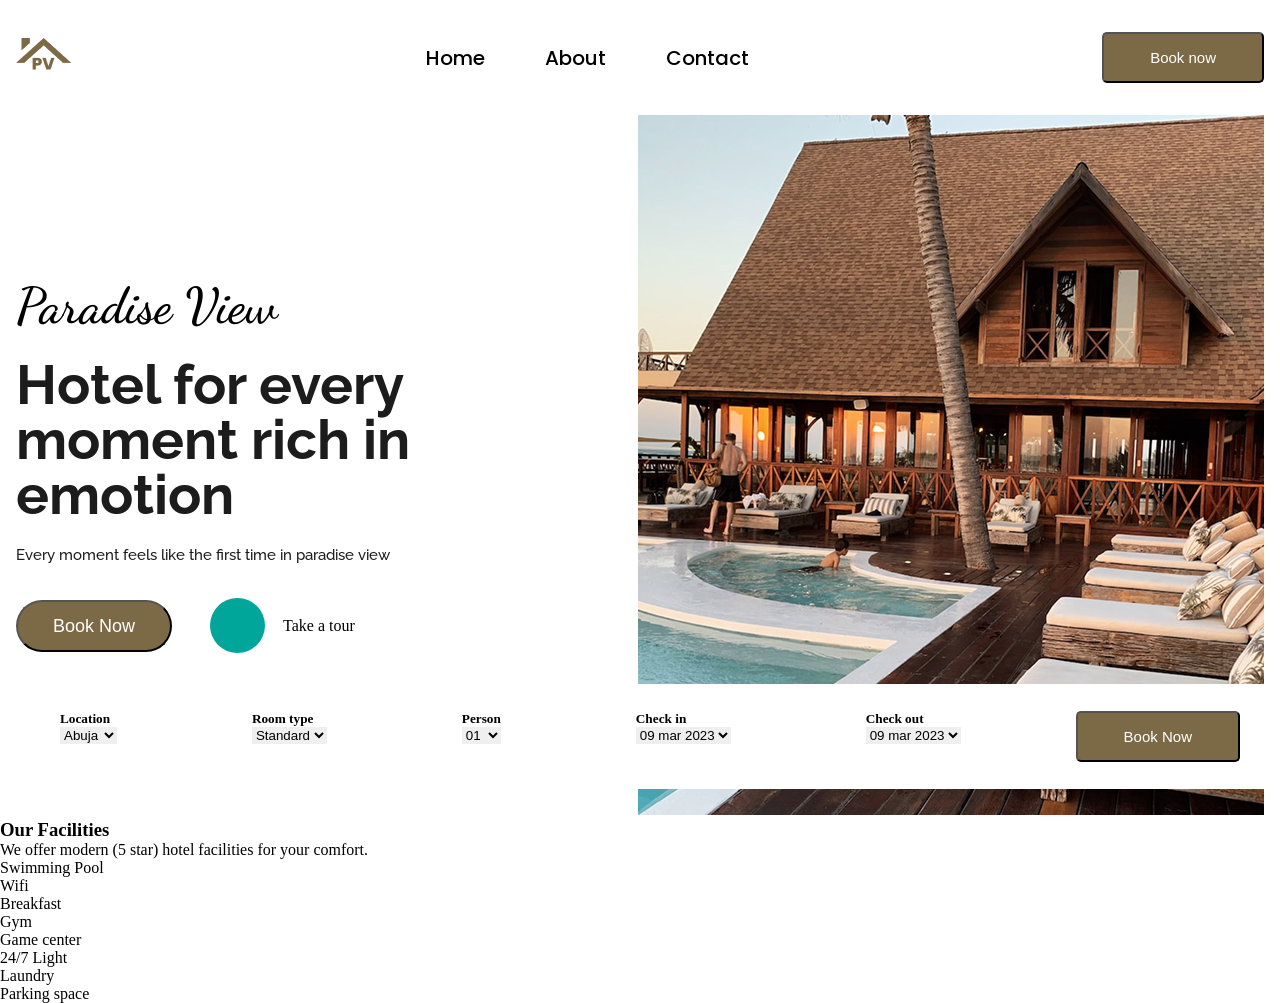
<file: index.html>
<!DOCTYPE html>
<html lang="en">
<head>
    <meta charset="UTF-8">
    <link rel="stylesheet" href="style.css">
    <meta name="viewport" content="width=device-width, initial-scale=1.0">
    <title> Home | Paradise View</title>
    <link rel="shortcut icon" href="./images/logo.png" type="image/x-icon">
</head>
<body>
    <header>
        <a href="/">
            <img src="/images/logo.png" alt="logo">
        </a>
        <nav>
            <a href="/">Home</a>
            <a href="./about.html">About</a>
            <a href="./contact.html">Contact</a>
            <link href="https://cdn.boxicons.com/3.0.8/fonts/basic/boxicons.min.css" rel="stylesheet">
        </nav>
        <button class="header-btn">Book now</button>
    </header>
    <section class="hero">
        <div class="hero-text">
            <div class="hero-left">
                <h3>Paradise View</h3>
                <h1>
                    Hotel for every moment rich in emotion
                </h1>
                <p class="paradise-text">
                    Every moment feels like the first time in paradise view
                </p>
                <div class="booking">
                    <button>Book Now</button>
                    <div class="take-a-tour">
                        <div class="play-btn">
                            <i class="bx bx-caret-big-right"></i>
                        </div>
                        <p>Take a tour</p>
                    </div>
                </div>
            </div>
            <div class="hero-img">
                <img src="./images/hero-home.png" alt="hotel-img">
            </div>
        </div>
        <div class="filter">
            <div class="filter-category">
                <i class="bx bx-location" style="color:#969090;"></i>
                <div>
                    <h5>Location</h5>
                    <select>
                        <option value="#">Abuja</option>
                        <option value="#">Lagos</option>
                    </select>
                </div>
            </div>
            <div class="filter-category">
                <i class="bx bx-building-house bx-rotate-45 bx-flip-horizontal" style="color:#969090;"></i>
                <div>
                    <h5>Room type</h5>
                    <select>
                        <option value="#">Standard</option>
                        <option value="#">Small</option>
                    </select>
                </div>
            </div>
            <div class="filter-category">
                <i class="bx bx-user bx-rotate-45 bx-flip-horizontal" style="color:#969090;"></i>
                <div>
                    <h5>Person</h5>
                    <select>
                        <option value="#">01</option>
                        <option value="#">02</option>
                    </select>
                </div>
            </div>
            <div class="filter-category">
                <i class="bx bx-calendar-week bx-rotate-45 bx-flip-horizontal" style="color:#969090;"></i>
                <div>
                    <h5>Check in</h5>
                    <select>
                        <option value="#">09 mar 2023</option>
                        <option value="#">10 mar 2023</option>
                    </select>
                </div>
            </div>
            <div class="filter-category">
                <i class="bx bx-calendar-week bx-rotate-45 bx-flip-horizontal" style="color:#969090;"></i>
                <div>
                    <h5>Check out</h5>
                    <select>
                        <option value="#">09 mar 2023</option>
                        <option value="#">10 mar 2023</option>
                    </select>
                </div>
            </div>
            <button class="filter-btn">Book Now</button>
        </div>
    </section>
    <section>
        <div>
            <h3>Our Facilities</h3>
            <p>We offer modern (5 star) hotel facilities for your comfort.</p>
        </div>
        <div>
            <div>
                <i class="bx bx-swimming"></i>
                <p>Swimming Pool</p>
            </div>
            <div>
                <i class="bx bx-rss bx-rotate-315"></i>
                <p>Wifi</p>
            </div>
            <div>
                <i class="bx bx-bowl-bubbles"></i>
                <p>Breakfast</p>
            </div>
            <div>
                <i class="bx bx-dumbbell"></i>
                <p>Gym</p>
            </div>
            <div>
                <i class="bx bx-joystick"></i>
                <p>Game center</p>
            </div>
            <div>
                <i class="bx bx-light-bulb-on"></i>
                <p>24/7 Light</p>
            </div>
            <div>
                <i class="bx bx-washer bx-flip-horizontal"></i>
                <p>Laundry</p>
            </div>
            <div>
                <i class="bx bx-taxi bx-flip-horizontal"></i>
                <p>Parking space</p>
            </div>
        </div>
    </section>
</body>
</html>
</file>
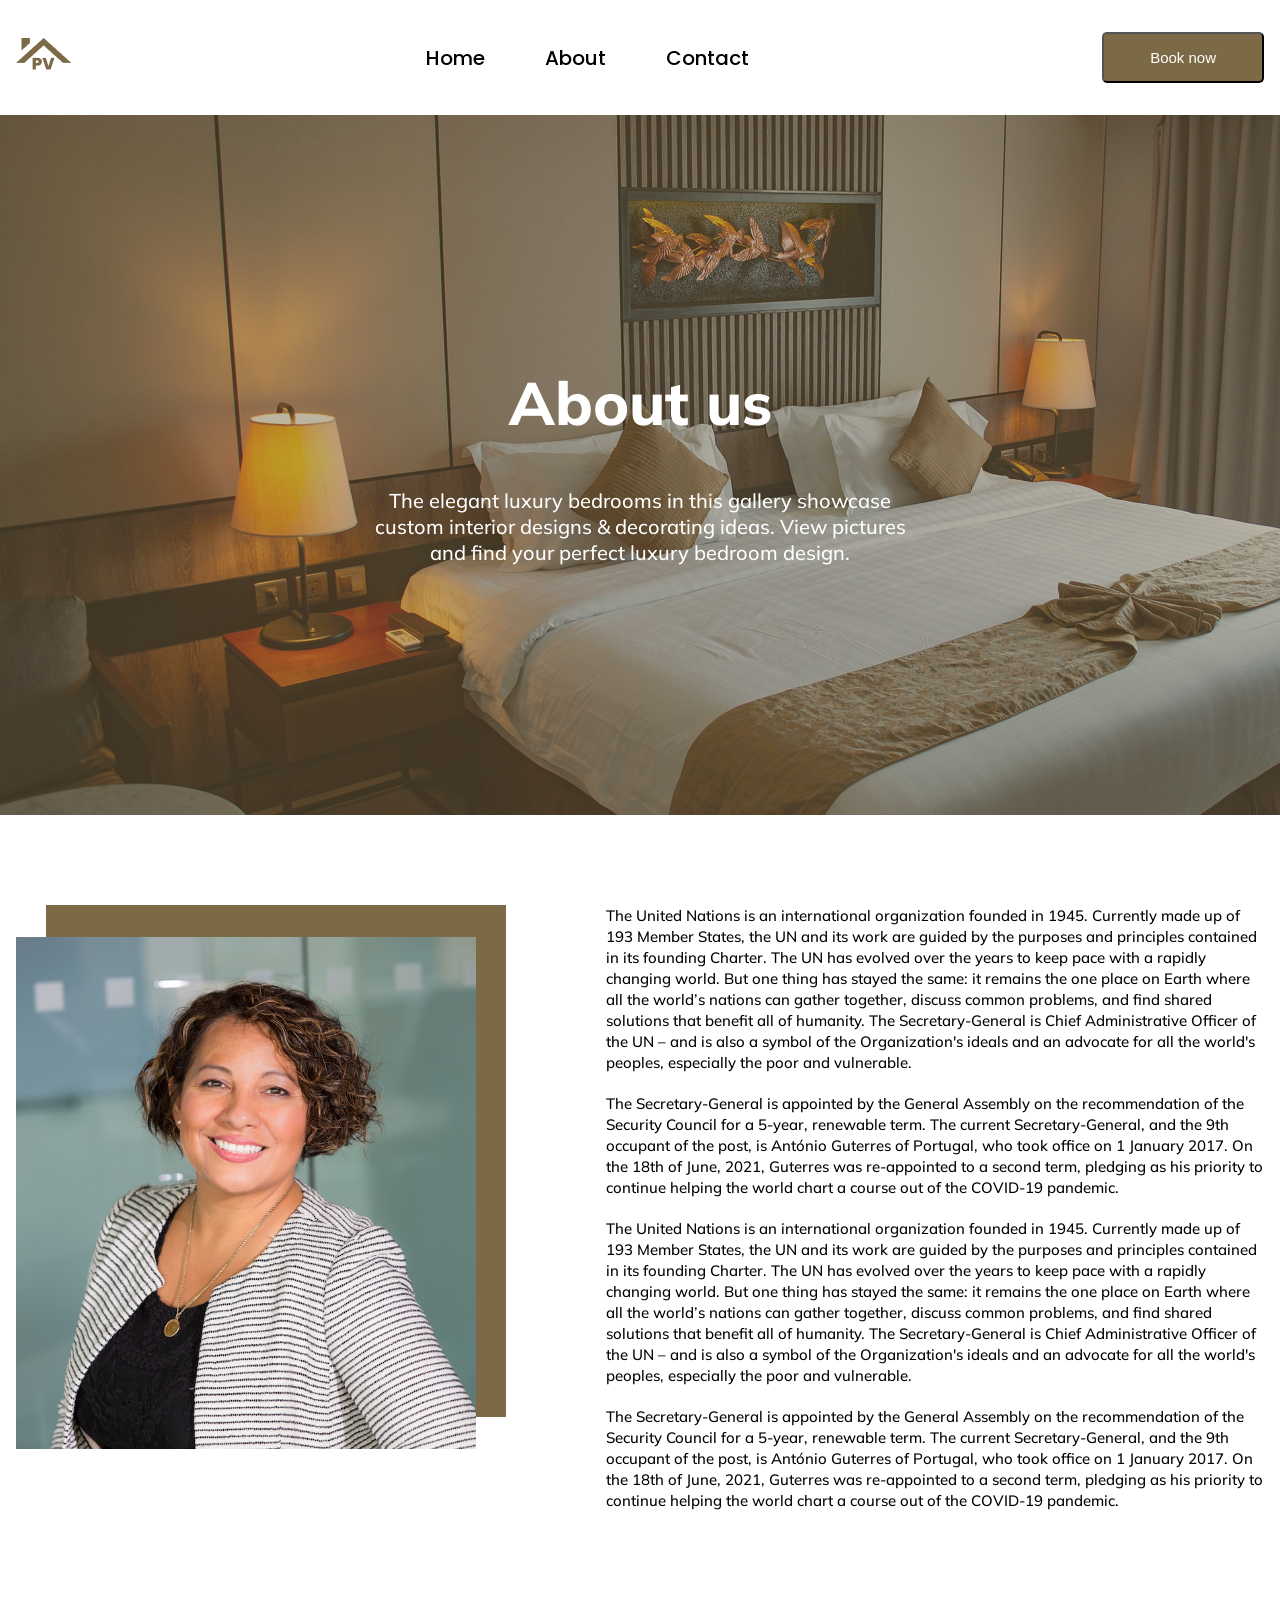
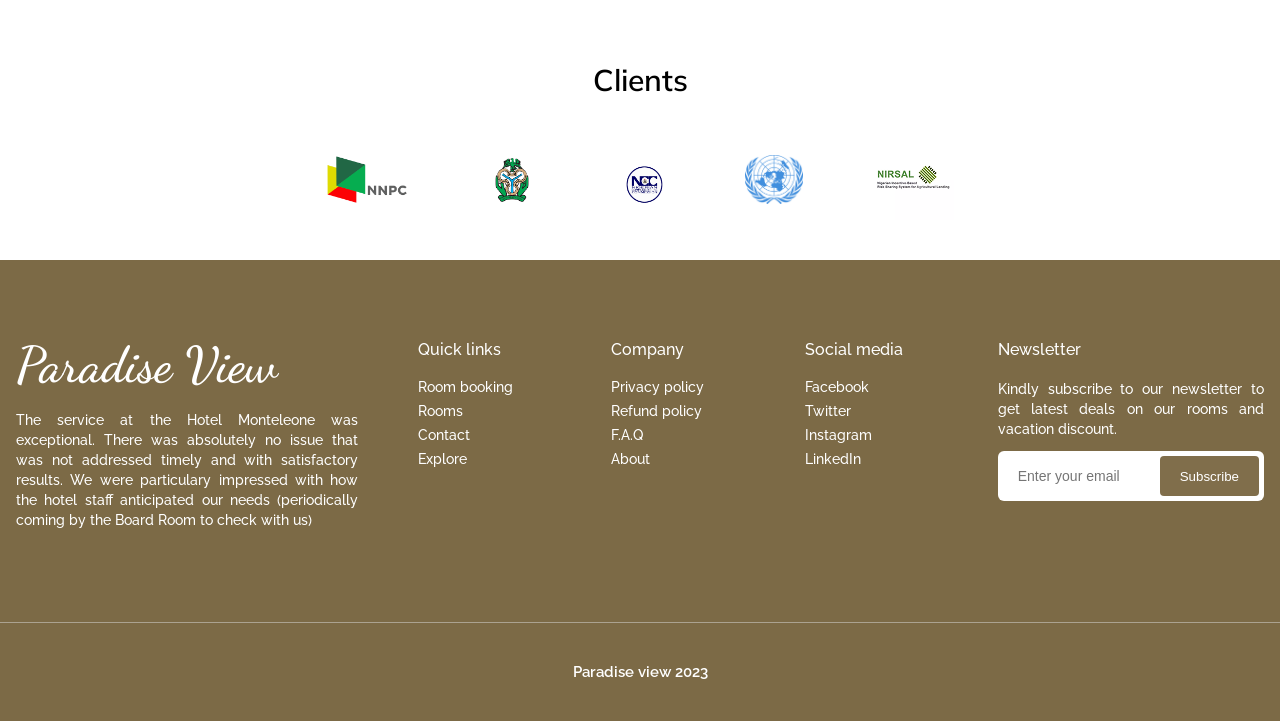
<file: about.html>
<!DOCTYPE html>
<html lang="en">
<head>
    <meta charset="UTF-8">
    <link rel="stylesheet" href="../style.css">
    <link rel="stylesheet" href="./about.css">
    <meta name="viewport" content="width=device-width, initial-scale=1.0">
    <title> About | Paradise View</title>
    <link rel="shortcut icon" href="./images/logo.png" type="image/x-icon">
</head>
<body>
    <header>
        <a href="/">
            <img src="./images/logo.png" alt="logo">
        </a>
        <nav>
            <a href="/">Home</a>
            <a href="./about.html">About</a>
            <a href="./contact.html">Contact</a>
        </nav>
        <button class="header-btn">Book now</button>
    </header>
    <section class="about-hero">
        <div class="overlay"></div>
        <div class="texts">
            <h3>About us</h3>
            <p>
                The elegant luxury bedrooms in this gallery showcase custom interior 
                designs & decorating ideas. View pictures and find your
                perfect luxury bedroom design.
            </p>
        </div>
    </section>

    <section class="about">
        <div>
            <div class="img-under-box"></div>
            <img src="./images/about-img.jpg" alt="chidinma james">
        </div>
        <div class="about-text">
            <p>
                The United Nations is an international organization founded in 1945. Currently 
                made up of 193 Member States, the UN and its work are guided by the purposes and 
                principles contained in its founding Charter. The UN has evolved over the years to 
                keep pace with a rapidly changing world. But one thing has stayed the same: it 
                remains the one place on Earth where all the world’s nations can gather together, 
                discuss common problems, and find shared solutions that benefit all of humanity. 
                The Secretary-General is Chief Administrative Officer of the UN – and is also a symbol 
                of the Organization's ideals and an advocate for all the world's peoples, especially the 
                poor and vulnerable.
            </p>

            <p>
                The Secretary-General is appointed by the General Assembly on the recommendation of the Security 
                Council for a 5-year, renewable term. The current Secretary-General, and the 9th occupant of the post, 
                is António Guterres of Portugal, who took office on 1 January 2017. On the 18th of June, 2021, Guterres 
                was re-appointed to a second term, pledging as his priority to continue helping the world chart a course
                out of the COVID-19 pandemic.
            </p>

            <p>
                The United Nations is an international organization founded in 1945. Currently made up of 193 Member States, 
                the UN and its work are guided by the purposes and principles contained in its founding Charter. The UN has 
                evolved over the years to keep pace with a rapidly changing world. But one thing has stayed the same: it remains 
                the one place on Earth where all the world’s nations can gather together, discuss common problems, and find shared 
                solutions that benefit all of humanity. The Secretary-General is Chief Administrative Officer of the UN – and is also 
                a symbol of the Organization's ideals and an advocate for all the world's peoples, especially the poor and vulnerable.
            </p>

            <p>
                The Secretary-General is appointed by the General Assembly on the recommendation of the Security Council for a 5-year, renewable term.
                The current Secretary-General, and the 9th occupant of the post, is António Guterres of Portugal, who took office on 1 January 2017.
                On the 18th of June, 2021, Guterres was re-appointed to a second term, pledging as his priority to continue helping the world chart a 
                course out of the COVID-19 pandemic.
            </p>
        </div>
    </section>

    <section class="clients">
        <h4>Clients</h4>
        <div class="brands">
            <img src="./images/nnpc.png" alt="nnpc" style="width: 80px;">
            <img src="./images/cbn.png" alt="cbn" style="width: 70px;">
            <img src="./images/ncc.png" alt="ncc" style="width: 58px;">
            <img src="./images/unicef.png" alt="unicef" style="width: 58px;">
            <img src="./images/nirsal.png" alt="nirsal">
        </div>
    </section>

    <footer>
        <div class="footer-box">
            <div>
                <h3>Paradise View</h3>
                <p class="desc">
                    The service at the Hotel Monteleone was exceptional. There was absolutely no 
                    issue that was not addressed timely and with satisfactory results. We were 
                    particulary impressed with how the hotel staff anticipated our needs (periodically 
                    coming by the Board Room to check with us)
                </p>
            </div>
            <div class="footer-item">
                <p class="title">Quick links</p>

                <div class="links">
                    <a href="#">Room booking</a>
                    <a href="#">Rooms</a>
                    <a href="#">Contact</a>
                    <a href="#">Explore</a>
                </div>
            </div>
            <div class="footer-item">
                <p class="title">Company</p>

                <div class="links">
                    <a href="#">Privacy policy</a>
                    <a href="#">Refund policy</a>
                    <a href="#">F.A.Q</a>
                    <a href="#">About</a>
                </div>
            </div>
            <div class="footer-item">
                <p class="title">Social media</p>

                <div class="links">
                    <a href="#">Facebook</a>
                    <a href="#">Twitter</a>
                    <a href="#">Instagram</a>
                    <a href="#">LinkedIn</a>
                </div>
            </div>
            <div class="footer-item">
                <p class="title">Newsletter</p>
                <p class="desc">Kindly subscribe to our newsletter to get 
                    latest deals on our rooms and vacation discount.
                </p>
                <form class="newsletter-form">
                    <input type="email" placeholder="Enter your email">
                    <button type="submit">Subscribe</button>
                </form>
            </div>
        </div>
        <div class="footer-bottom">
            <p>Paradise view 2023</p>
        </div>
    </footer>
</body>
</html>
</file>
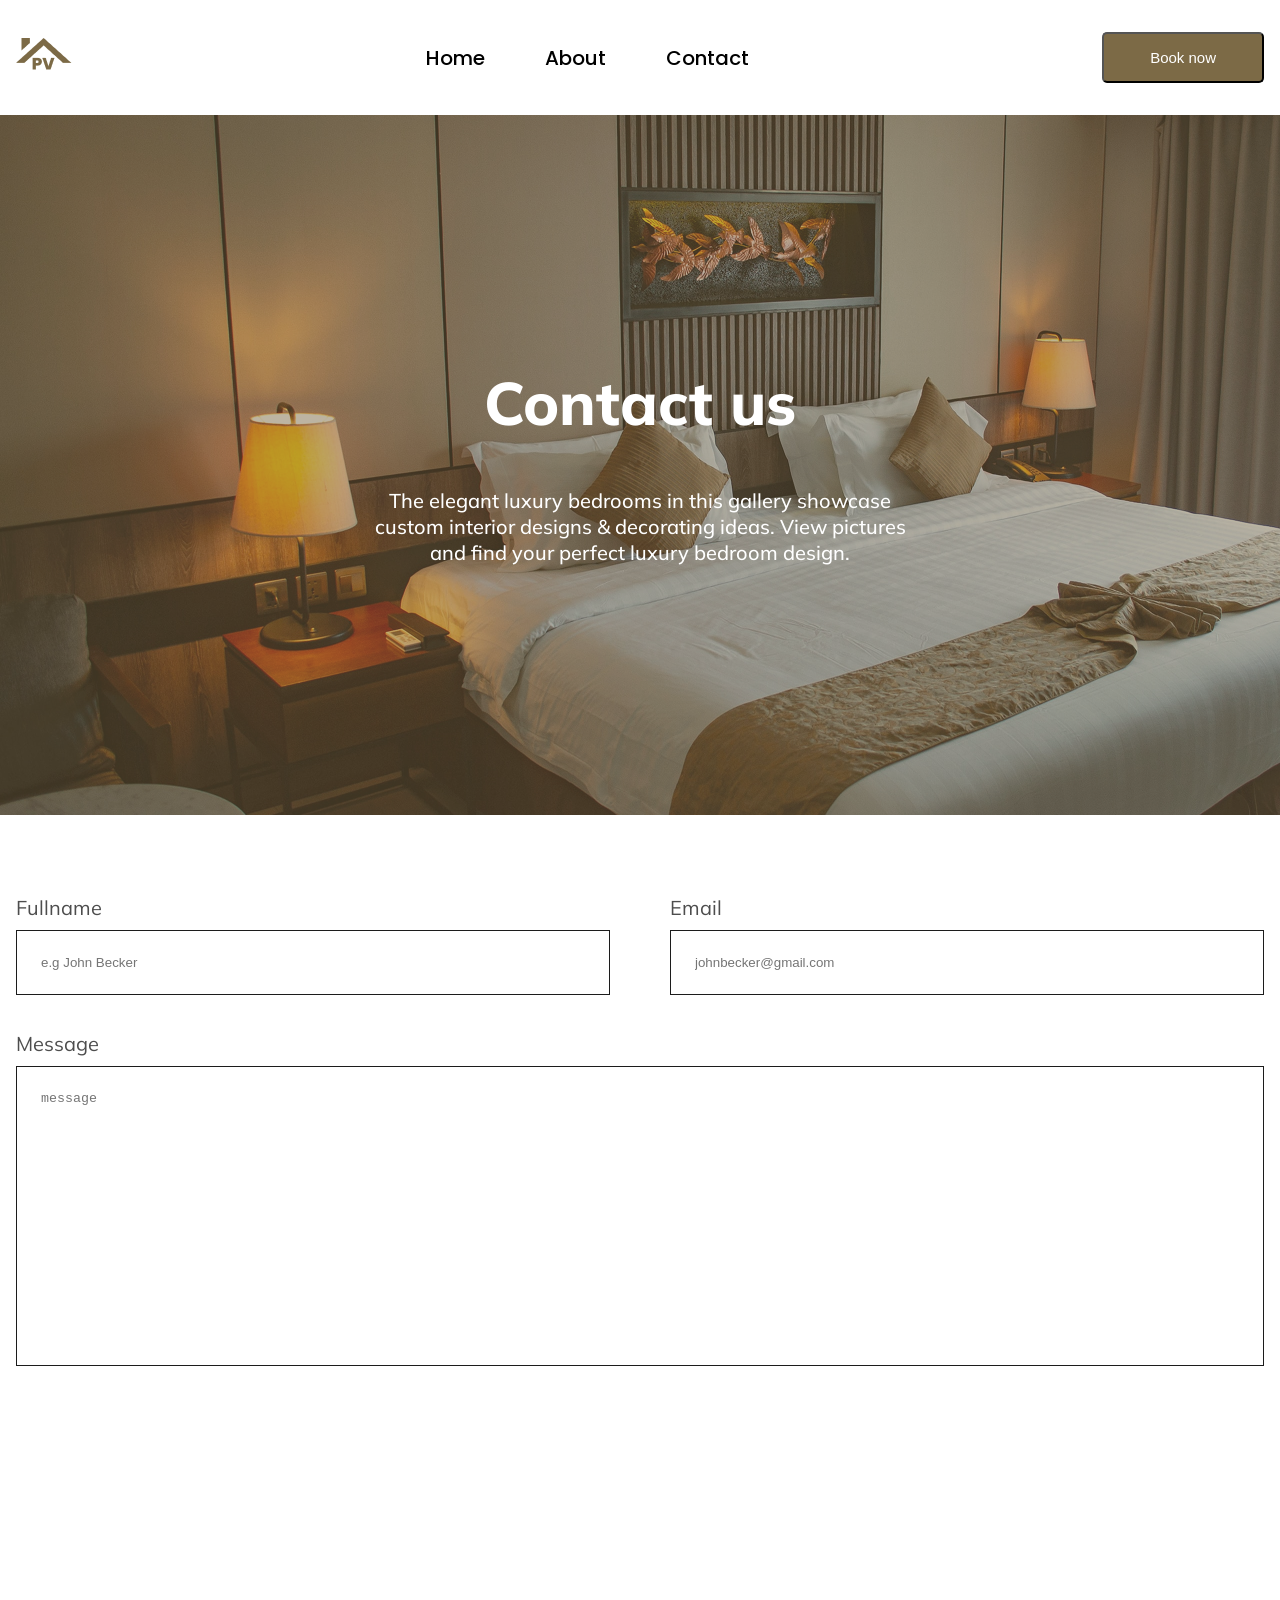
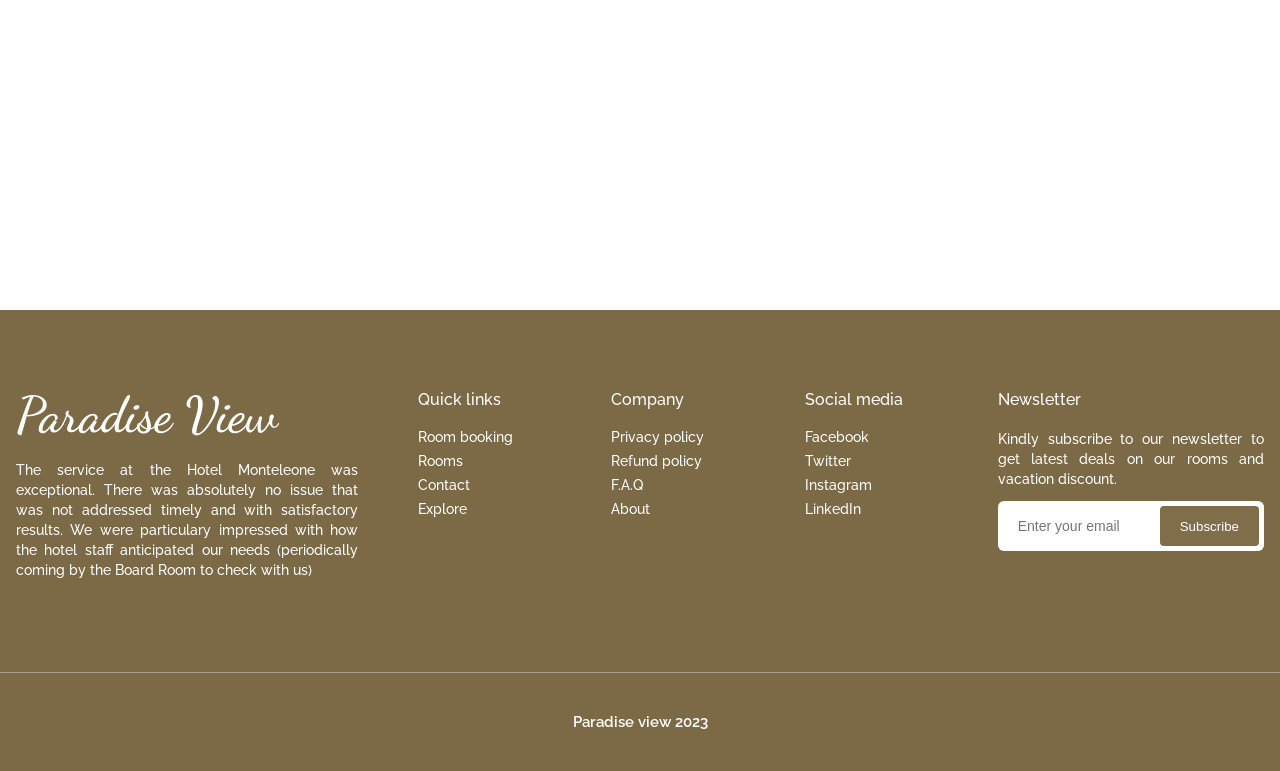
<file: contact.html>
<!DOCTYPE html>
<html lang="en">
<head>
    <meta charset="UTF-8">
    <link rel="stylesheet" href="../style.css">
    <link rel="stylesheet" href="./contact.css">
    <meta name="viewport" content="width=device-width, initial-scale=1.0">
    <title> Contact | Paradise View</title>
    <link rel="shortcut icon" href="./images/logo.png" type="image/x-icon">
</head>
<body>
    <header>
        <a href="/">
            <img src="/images/logo.png" alt="logo">
        </a>
        <nav>
            <a href="/">Home</a>
            <a href="./about.html">About</a>
            <a href="./contact.html">Contact</a>
        </nav>
        <button class="header-btn">Book now</button>
    </header>
    <section class="contact-hero">
        <div class="overlay"></div>
        <div class="texts">
            <h3>Contact us</h3>
            <p>
                The elegant luxury bedrooms in this gallery showcase custom interior 
                designs & decorating ideas. View pictures and find your
                perfect luxury bedroom design.
            </p>
        </div>
    </section>

    <section class="contact-form">
        <form action="#">
            <div class="form-row">
                <div class="form-item">
                    <label for="fullname">Fullname</label>
                    <input type="text" placeholder="e.g John Becker">
                </div>
                <div class="form-item">
                    <label for="email">Email</label>
                    <input type="email" placeholder="johnbecker@gmail.com">
                </div>
            </div>
            <div class="form-item textarea-box">
                <label for="message">Message</label>
                <textarea placeholder="message"></textarea>
            </div>
        </form>
    </section>

    <section class="map">
        <!-- google map -->
        <iframe 
            src="https://www.google.com/maps/embed?pb=!1m16!1m12!1m3!1d7926.904576311991!2d3.391767392271709!3d6.590569023612687!2m3!1f0!2f0!3f0!3m2!1i1024!2i768!4f13.1!2m1!1soshogun%20alapere!5e0!3m2!1sen!2sng!4v1795465876090!5m2!1sen!2sng" 
            width="" 
            height="460" 
            style="border:0;" 
            allowfullscreen="" 
            loading="lazy" 
            referrerpolicy="strict-origin-when-cross-origin"
        ></iframe>
    </section>

    <footer>
        <div class="footer-box">
            <div>
                <h3>Paradise View</h3>
                <p class="desc">
                    The service at the Hotel Monteleone was exceptional. There was absolutely no 
                    issue that was not addressed timely and with satisfactory results. We were 
                    particulary impressed with how the hotel staff anticipated our needs (periodically 
                    coming by the Board Room to check with us)
                </p>
            </div>
            <div class="footer-item">
                <p class="title">Quick links</p>

                <div class="links">
                    <a href="#">Room booking</a>
                    <a href="#">Rooms</a>
                    <a href="#">Contact</a>
                    <a href="#">Explore</a>
                </div>
            </div>
            <div class="footer-item">
                <p class="title">Company</p>

                <div class="links">
                    <a href="#">Privacy policy</a>
                    <a href="#">Refund policy</a>
                    <a href="#">F.A.Q</a>
                    <a href="#">About</a>
                </div>
            </div>
            <div class="footer-item">
                <p class="title">Social media</p>

                <div class="links">
                    <a href="#">Facebook</a>
                    <a href="#">Twitter</a>
                    <a href="#">Instagram</a>
                    <a href="#">LinkedIn</a>
                </div>
            </div>
            <div class="footer-item">
                <p class="title">Newsletter</p>
                <p class="desc">Kindly subscribe to our newsletter to get 
                    latest deals on our rooms and vacation discount.
                </p>
                <form class="newsletter-form">
                    <input type="email" placeholder="Enter your email">
                    <button type="submit">Subscribe</button>
                </form>
            </div>
        </div>
        <div class="footer-bottom">
            <p>Paradise view 2023</p>
        </div>
    </footer>
</body>
</html>
</file>
<file: style.css>
@import url('https://fonts.googleapis.com/css2?family=Poppins:ital,wght@0,100;0,200;0,300;0,400;0,500;0,600;0,700;0,800;0,900;1,100;1,200;1,300;1,400;1,500;1,600;1,700;1,800;1,900&display=swap');
@import url('https://fonts.googleapis.com/css2?family=Dancing+Script:wght@400..700&display=swap');
@import url('https://fonts.googleapis.com/css2?family=Raleway:ital,wght@0,100..900;1,100..900&display=swap');

* {
    padding: 0;
    margin: 0;
    box-sizing: border-box;
}

header {
    display: flex;
    align-items: center;
    justify-content: space-between;
    max-width: 1500px;
    margin-inline: auto;
    padding: 32px 16px;
    /* border: 1px solid red; */
    font-family: "Poppins", sans-serif;
}

nav {
    display: flex;
    gap: 60px;
}

nav a {
    text-decoration: none;
    color: black;
    font-size: 20px;
    font-weight: 500;
    line-height: 100%;
}

nav a:hover {
    color: #7C6A46;
    font-weight: 700;
}

.header-btn {
    font-size: 15px;
    font-weight: 500;
    line-height: 100%;
    background-color: #7C6A46;
    padding: 16px 46px;
    color: #FFFFFF;
    border-radius: 5px;
    /* text-transform: capitalize; */
}

.hero {
    max-width: 1500px;
    margin-inline: auto;
    padding-inline: 16px;
    position: relative;
    /* border: solid red; */
    width: 100%;
}

.hero-text {
    display: flex;
    align-items: center;
    justify-content: space-between;
    /* margin-left: 120px; */
}

.hero-left h3 {
    font-family: "Dancing Script", sans-serif;
    font-size: 50px;
    font-weight: 600;
    line-height: 100%;
}

.hero-left h1 {
    font-family: "Raleway", sans-serif;
    font-size: 55px;
    font-weight: 700;
    line-height: 100%;
    color: #1C1C1C;
    margin-block: 26px;
    width: 400px;
}

.hero-img img {
    z-index: 0;
}

.paradise-text {
    font-family: "Raleway", sans-serif;
    font-size: 15px;
    font-weight: 500;
    line-height: 100%;
    color: #1C1C1C;
    margin-bottom: 35px;
}

.booking {
    display: flex;
    gap: 38px;
    align-items: center;
}

.booking button {
    border-radius: 50px;
    color: #FFFFFF;
    background-color: #7C6A46;
    padding: 15px 35px;
    font-size: 18px;
    line-height: 100%;
    font-weight: 500;
}

.take-a-tour {
    display: flex;
    align-items: center;
    gap: 18px;
    /* border: solid red; */
}

.play-btn {
    /* border: solid red; */
    height: 55px;
    width: 55px;
    border-radius: 50%;
    background-color: #00A699;
    display: flex;
    align-items: center;
    justify-content: center;
}

.play-btn i {
    color: #FFFFFF;
}

.filter {
    position: absolute;
    display: flex;
    gap: 40px;
    /* max-width: 1480px; */
    margin-inline: auto;
    width: 100%;
    padding: 27px 40px;
    justify-content: space-between;
    background-color: #FFFFFF;
    /* border: 1px solid red; */
    z-index: 1000;
    bottom: 30px;
    left: 0;
}

.filter-category {
    display: flex;
    gap: 20px;
    /* border: solid red; */
}

.filter-category div {
    display: flex;
    flex-direction: column;
}

select {
    border: none;
}

.filter-btn {
    font-size: 15px;
    font-weight: 500;
    line-height: 100%;
    background-color: #7C6A46;
    padding: 16px 46px;
    color: #FFFFFF;
    border-radius: 5px;
}
</file>
<file: about.css>
@import url('https://fonts.googleapis.com/css2?family=Mulish:ital,wght@0,200..1000;1,200..1000&display=swap');
@import url('https://fonts.googleapis.com/css2?family=Raleway:ital,wght@0,100..900;1,100..900&display=swap');
@import url('https://fonts.googleapis.com/css2?family=Dancing+Script:wght@400..700&display=swap');

.about-hero {
    background-image: url('./images/about-hero.png');
    height: 700px;
    width: 100%;
    background-size: cover;
    background-repeat: no-repeat;
    position: relative;
    display: flex;
    align-items: center;
    justify-content: center;
}

.overlay {
    position: absolute;
    background-color:#7C6A4680;
    /* border: solid red; */
    width: 100%;
    height: 100%;
}

.texts {
    color: #FFFFFF;
    width: 600px;
    text-align: center;
    z-index: 10;
    padding-inline: 16px;
    font-family: 'Mulish', sans-serif;
}

.texts h3 {
    font-weight: 800;
    font-size: 60px;
}

.texts p {
    font-weight: 500;
    font-size: 20px;
    margin-top: 48px;
    line-height: 26px;
}

.about {
    max-width: 1500px;
    margin: 0 auto;
    padding: 90px 16px;
    display: flex;
    justify-content: space-between;
    gap: 100px;
    font-family: 'Mulish', sans-serif;
}

.img-under-box {
    width: 460px;
    height: 512px;
    background: #7C6A46;
    z-index: 1;
    margin-left: 30px;
}

.about img {
    width: 460px;
    height: 512px;
    object-fit: cover;
    z-index: 10;
    margin-top: -480px;
}

.about-text p {
    font-size: 15px;
    font-weight: 500;
    line-height: 140%;
    margin-bottom: 20px;
}

.clients {
    max-width: 1500px;
    margin: 40px auto;
    text-align: center;
}

.clients h4 {
    font-size: 30px;
    font-weight: 600;
    font-family: 'Mulish', sans-serif;
}

.brands {
    display: flex;
    gap: 70px;
    margin-top: 40px;
    justify-content: center;
    align-items: center;
    flex-wrap: wrap;
}

/* footer */
footer {
    background-color: #7C6A46;
    color: #ffffff;
}

.footer-box {
    max-width: 1500px;
    margin-inline: auto;
    padding: 80px 16px;

    display: grid;
    grid-template-columns: 1.8fr 0.7fr 0.7fr 0.7fr 1.4fr;
    gap: 60px;
}

.footer-box h3 {
    font-family: "Dancing Script", sans-serif;
    font-size: 50px;
    font-weight: 600;
    line-height: 100%;
}

.footer-item {
    font-family: "Raleway", sans-serif;
}

.footer-item .title {
    font-size: 16px;
    font-weight: 500;
}

.links {
    display: flex;
    flex-direction: column;
    margin-top: 20px;
    gap: 8px;
}

.links a {
    color: #ffffff;
    text-decoration: none;
    font-size: 14px;
    font-weight: 500;
}

.links a:hover {
    text-decoration: underline;
}

.desc {
    font-size: 14px;
    font-weight: 500;
    margin-block: 20px 12px;
    font-family: "Raleway", sans-serif;
    text-align: justify;
    line-height: 20px;
}

.newsletter-form {
    display: flex;
    background: white;
    padding: 5px;
    border-radius: 6px;
}

.newsletter-form input {
    width: 100%;
    min-width: 0;
    border: none;
    outline: none;
    padding: 12px 15px;
    font-size: 14px;
}

.newsletter-form button {
    background-color: #806e4b;
    color: white;
    border: none;
    padding: 12px 20px;
    border-radius: 4px;
    cursor: pointer;
    white-space: nowrap;
}

.newsletter-form button:hover {
    background-color: #604510;
}

.footer-bottom {
    border-top: 1px solid rgba(217, 217, 217, 0.5);
    padding: 40px 20px;
    text-align: center;
    font-size: 15px;
    font-weight: 600;
    font-family: "Raleway", sans-serif;
}
</file>
<file: contact.css>
@import url('https://fonts.googleapis.com/css2?family=Mulish:ital,wght@0,200..1000;1,200..1000&display=swap');
@import url('https://fonts.googleapis.com/css2?family=Raleway:ital,wght@0,100..900;1,100..900&display=swap');
@import url('https://fonts.googleapis.com/css2?family=Dancing+Script:wght@400..700&display=swap');

.contact-hero {
    background-image: url('./images/about-hero.png');
    height: 700px;
    width: 100%;
    background-size: cover;
    background-repeat: no-repeat;
    position: relative;
    display: flex;
    align-items: center;
    justify-content: center;
}

.overlay {
    position: absolute;
    background-color:#7C6A4680;
    width: 100%;
    height: 100%;
}

.texts {
    color: #FFFFFF;
    width: 600px;
    text-align: center;
    z-index: 10;
    padding-inline: 16px;
    font-family: 'Mulish', sans-serif;
}

.texts h3 {
    font-weight: 800;
    font-size: 60px;
}

.texts p {
    font-weight: 500;
    font-size: 20px;
    margin-top: 48px;
    line-height: 26px;
}

.contact-form {
    max-width: 1500px;
    margin-inline: auto;
    padding: 80px 16px;
}

form {
    font-family: 'Mulish', sans-serif;
}

.form-row {
    display: flex;
    gap: 60px;
}

.form-item {
    width: 100%;
    display: flex;
    flex-direction: column;
}

.form-item label {
    margin-bottom: 10px;
    font-size: 20px;
    color: #000000B2;
    font-weight: 400;
}

.textarea-box {
    margin-top: 36px;
}

.form-item input {
    border: .5px solid #1C1C1C;
    padding: 24px;
    outline: none;
}

textarea {
    border: .5px solid #1C1C1C;
    padding: 24px;
    height: 300px;
    resize: none;
    outline: none;
}

input:active {
    border: 1px solid #7C6A46;
}

iframe {
    width: 100%;
}

footer {
    background-color: #7C6A46;
    color: #ffffff;
}

.footer-box {
    max-width: 1500px;
    margin-inline: auto;
    padding: 80px 16px;

    display: grid;
    grid-template-columns: 1.8fr 0.7fr 0.7fr 0.7fr 1.4fr;
    gap: 60px;
}

.footer-box h3 {
    font-family: "Dancing Script", sans-serif;
    font-size: 50px;
    font-weight: 600;
    line-height: 100%;
}

.footer-item {
    font-family: "Raleway", sans-serif;
}

.footer-item .title {
    font-size: 16px;
    font-weight: 500;
}

.links {
    display: flex;
    flex-direction: column;
    margin-top: 20px;
    gap: 8px;
}

.links a {
    color: #ffffff;
    text-decoration: none;
    font-size: 14px;
    font-weight: 500;
}

.links a:hover {
    text-decoration: underline;
}

.desc {
    font-size: 14px;
    font-weight: 500;
    margin-block: 20px 12px;
    font-family: "Raleway", sans-serif;
    text-align: justify;
    line-height: 20px;
}

.newsletter-form {
    display: flex;
    background: white;
    padding: 5px;
    border-radius: 6px;
}

.newsletter-form input {
    width: 100%;
    min-width: 0;
    border: none;
    outline: none;
    padding: 12px 15px;
    font-size: 14px;
}

.newsletter-form button {
    background-color: #806e4b;
    color: white;
    border: none;
    padding: 12px 20px;
    border-radius: 4px;
    cursor: pointer;
    white-space: nowrap;
}

.newsletter-form button:hover {
    background-color: #604510;
}

.footer-bottom {
    border-top: 1px solid rgba(217, 217, 217, 0.5);
    padding: 40px 20px;
    text-align: center;
    font-size: 15px;
    font-weight: 600;
    font-family: "Raleway", sans-serif;
}
</file>
